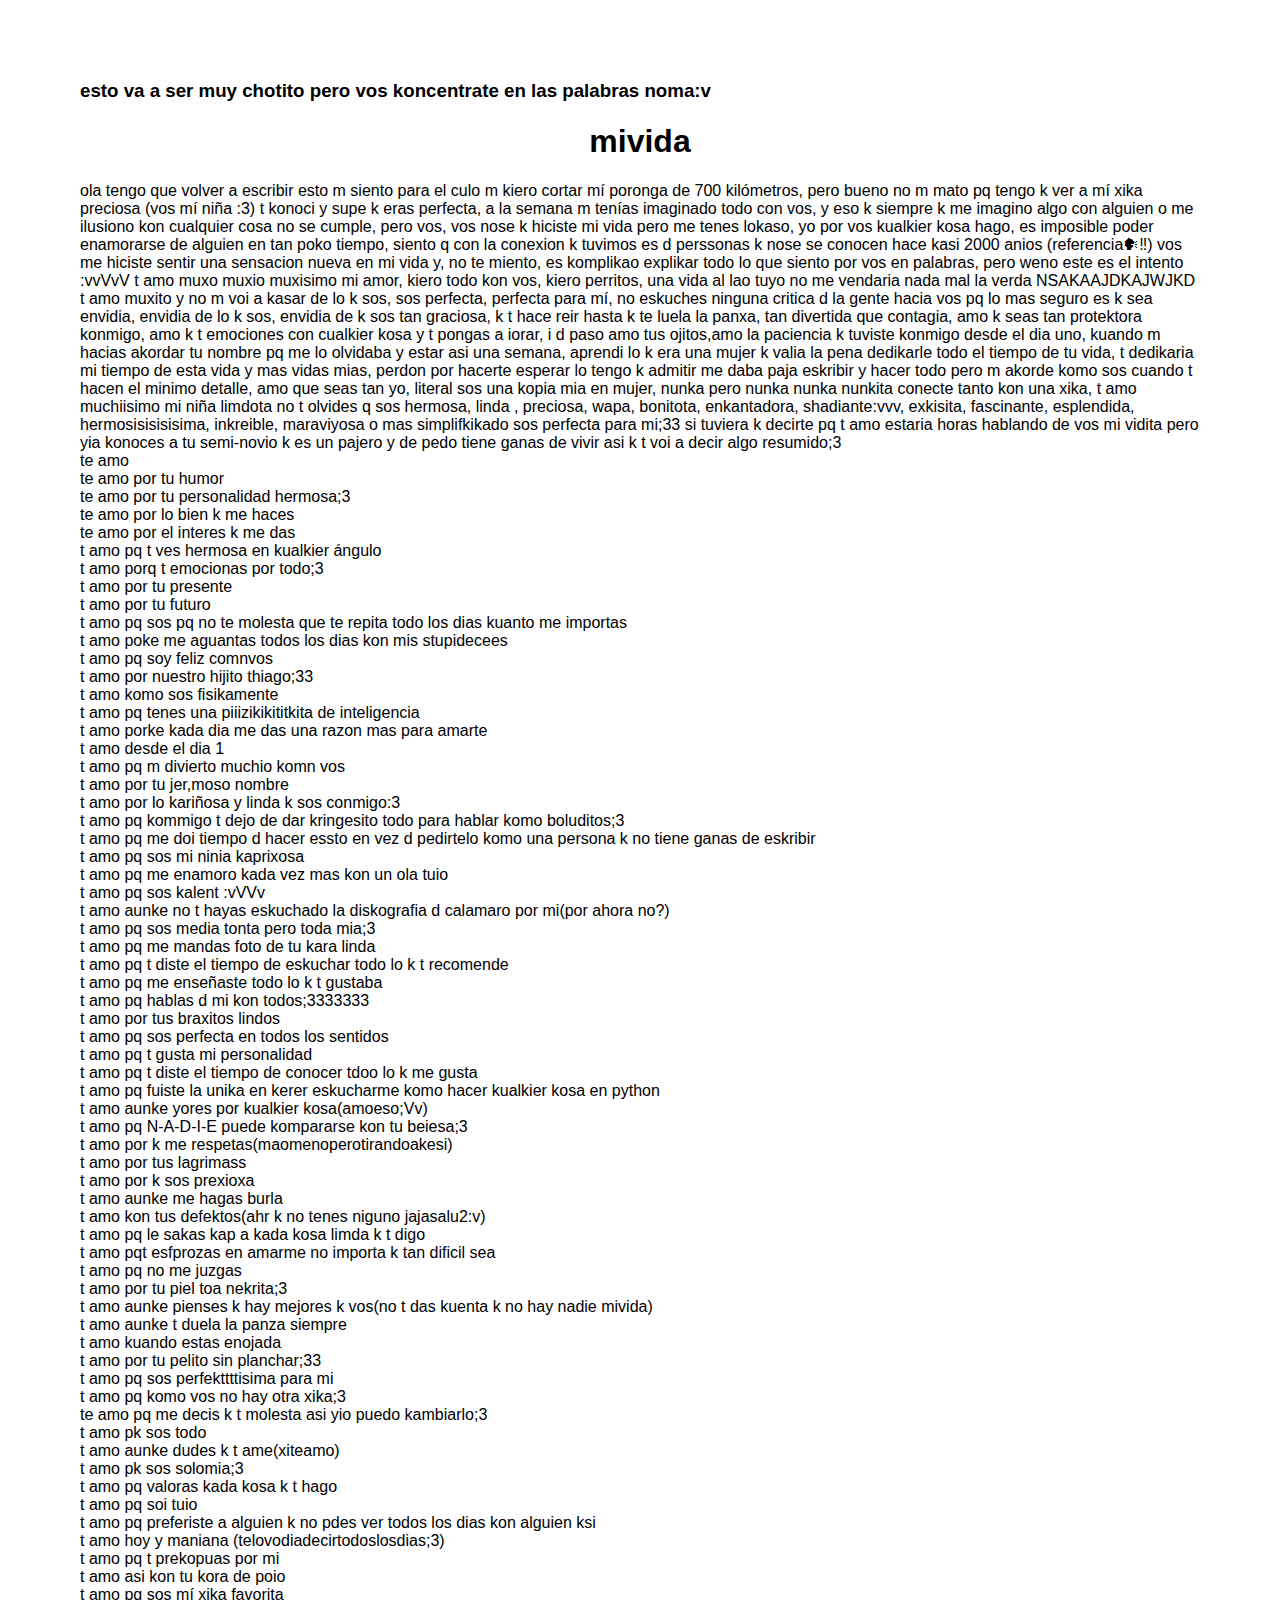
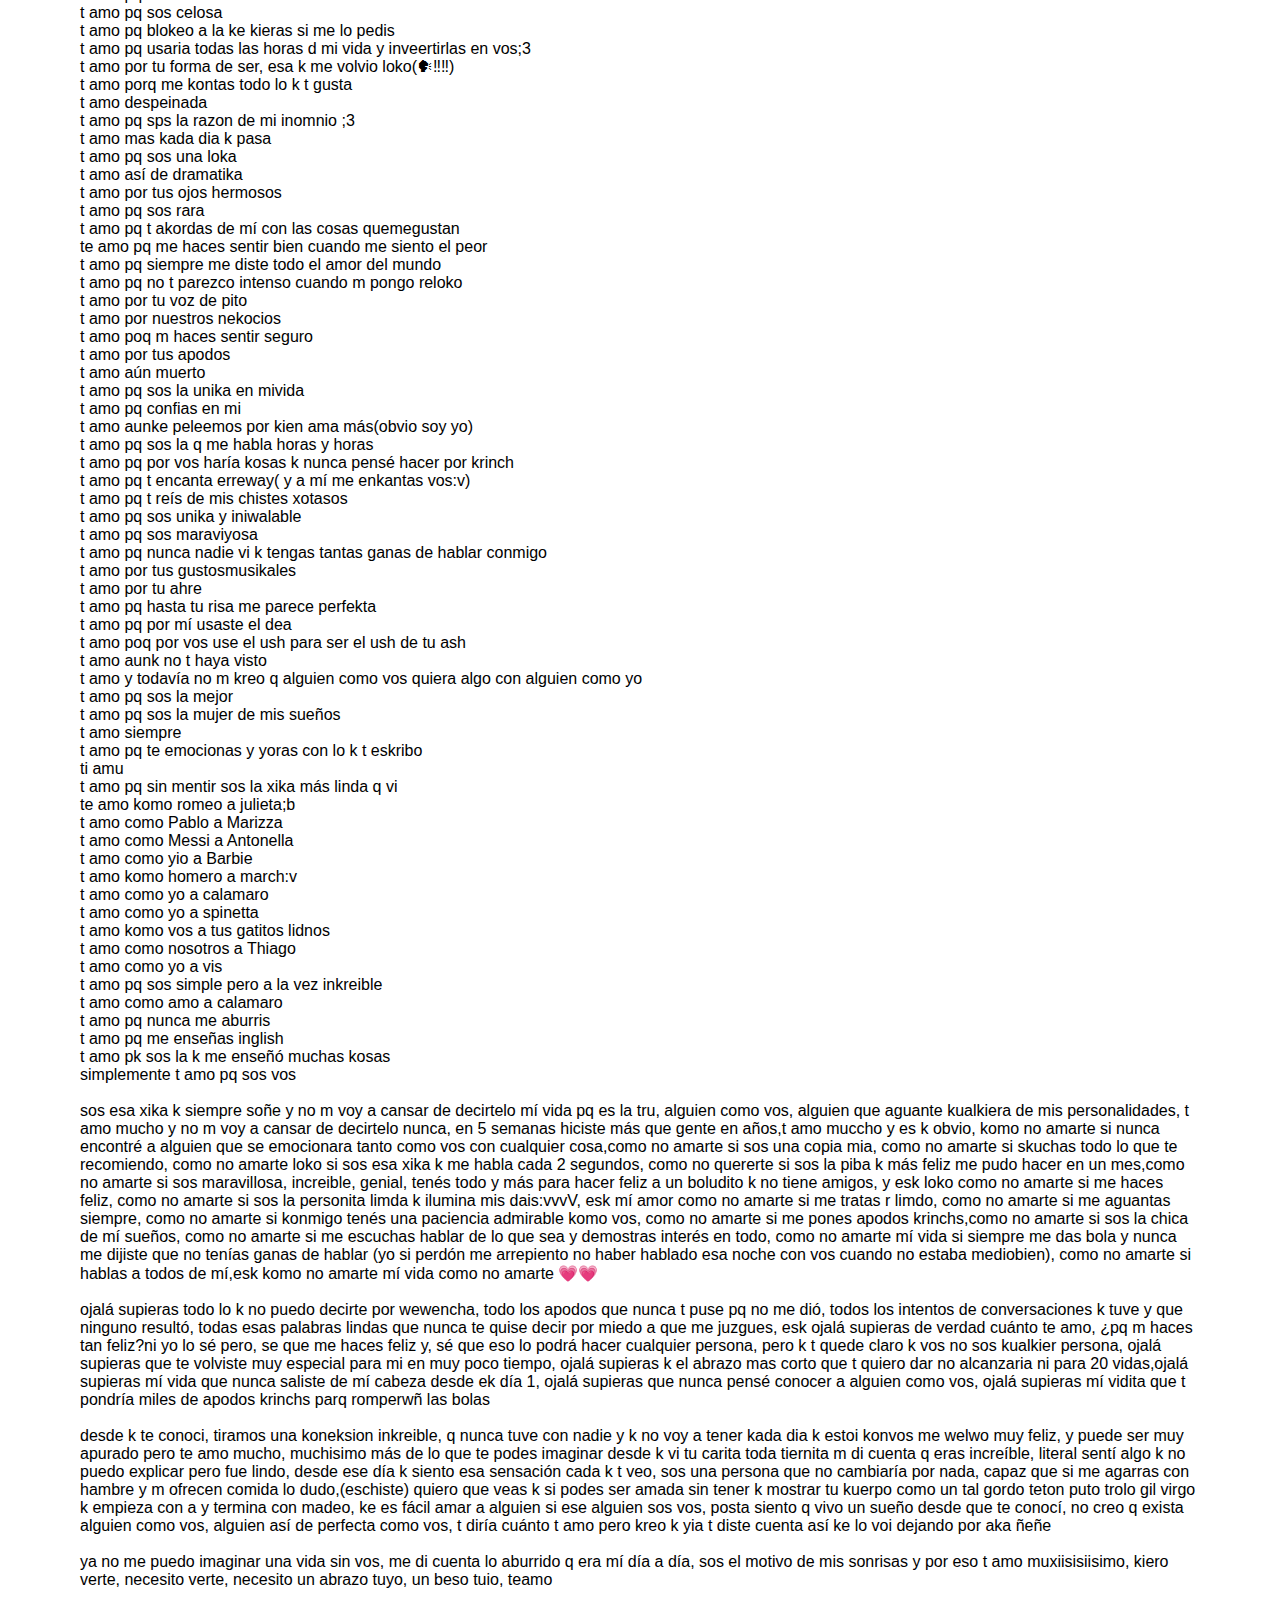
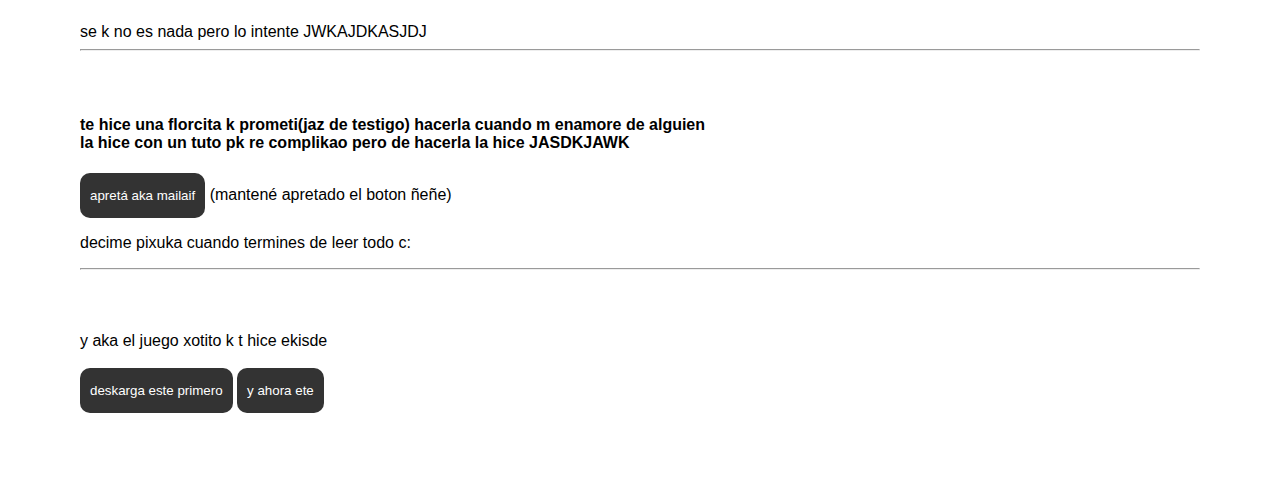
<file: index.html>
<!DOCTYPE html>
<html lang="en">
<head>
    <meta charset="UTF-8">
    <meta name="viewport" content="width=device-width, initial-scale=1.0">
    <title>tiamomuxiomivida;3</title>
    <link rel="stylesheet" href="styles.css">
</head>
<body>
    <h3>esto va a ser muy chotito pero vos koncentrate en las palabras noma:v</h3>
    <h1>mivida</h1>
    <p>ola tengo que volver a escribir esto m siento para el culo m kiero cortar mí poronga de 700 kilómetros, pero bueno no m mato pq tengo k ver a mí xika preciosa (vos mí niña :3)
        t konoci y supe k eras perfecta, a la semana m tenías imaginado todo con vos, y eso k siempre k me imagino algo con alguien o me ilusiono kon cualquier cosa no se cumple, pero vos, vos nose k hiciste mi vida pero me tenes lokaso, yo por vos kualkier kosa hago, es imposible poder enamorarse de alguien en tan poko tiempo, siento q con la conexion k tuvimos es d perssonas k nose se conocen hace kasi 2000 anios (referencia🗣‼) vos me hiciste sentir una sensacion nueva en mi vida y, no te miento, es komplikao explikar todo lo que siento por vos en palabras, pero weno este es el intento :vvVvV
        t amo muxo muxio muxisimo mi amor, kiero todo kon vos, kiero perritos, una vida al lao tuyo no me vendaria nada mal la verda NSAKAAJDKAJWJKD t amo muxito y no m voi a kasar de lo k sos, sos perfecta, perfecta para mí, no eskuches ninguna critica d la gente hacia vos pq lo mas seguro es k sea envidia, envidia de lo k sos, envidia de k sos tan graciosa, k t hace reir hasta k te luela la panxa, tan divertida que contagia, amo k seas tan protektora konmigo, amo k t emociones con cualkier kosa y t pongas a iorar, i d paso amo tus ojitos,amo la paciencia k tuviste konmigo desde el dia uno, kuando m hacias akordar tu nombre pq me lo olvidaba y estar asi una semana, aprendi lo k era una mujer k valia la pena dedikarle todo el tiempo de tu vida, t dedikaria mi tiempo de esta vida y mas vidas mias, perdon por hacerte esperar lo tengo k admitir me daba paja eskribir y hacer todo pero m akorde komo sos cuando t hacen el minimo detalle, amo que seas tan yo, literal sos una kopia mia en mujer, nunka pero nunka nunka nunkita conecte tanto kon una xika, t amo muchiisimo mi niña limdota no t olvides q sos hermosa, linda , preciosa, wapa, bonitota, enkantadora, shadiante:vvv, exkisita, fascinante, esplendida, hermosisisisisima, inkreible, maraviyosa o mas simplifkikado sos perfecta para mi;33
        si tuviera k decirte pq t amo estaria horas hablando de vos mi vidita pero yia konoces a tu semi-novio k es un pajero y de pedo tiene ganas de vivir asi k t voi a decir algo resumido;3
        <br>
        te amo
        <br>
        te amo por tu humor
        <br>
        te amo por tu personalidad hermosa;3
        <br>
        te amo por lo bien k me haces
        <br>
        te amo por el interes k me das
        <br>
        t amo pq t ves hermosa en kualkier ángulo
        <br>
        t amo porq t emocionas por todo;3
        <br>
        t amo por tu presente
        <br>
        t amo por tu futuro
        <br>
        t amo pq sos pq no te molesta que te repita todo los dias kuanto me importas
        <br>
        t amo poke me aguantas todos los dias kon mis stupidecees
        <br>
        t amo pq soy feliz comnvos
        <br>
        t amo por nuestro hijito thiago;33
        <br>
        t amo komo sos fisikamente
        <br>
        t amo pq tenes una piiizikikititkita de inteligencia
        <br>
        t amo porke kada dia me das una razon mas para amarte
        <br>
        t amo desde el dia 1
        <br>
        t amo pq m divierto muchio komn vos
        <br>
        t amo por tu jer,moso nombre
        <br>
        t amo por lo kariñosa y linda k sos conmigo:3
        <br>
        t amo pq kommigo t dejo de dar kringesito todo para hablar komo boluditos;3
        <br>
        t amo pq me doi tiempo d hacer essto en vez d pedirtelo komo una persona k no tiene ganas de eskribir
        <br>
        t amo pq sos mi ninia kaprixosa
        <br>
        t amo pq me enamoro kada vez mas kon un ola tuio
        <br>
        t amo pq sos kalent :vVVv
        <br>
        t amo aunke no t hayas eskuchado la diskografia d calamaro por mi(por ahora no?)
        <br>
        t amo pq sos media tonta pero toda mia;3
        <br>
        t amo pq me mandas foto de tu kara linda
        <br>
        t amo pq t diste el tiempo de eskuchar todo lo k t recomende
        <br>
        t amo pq me enseñaste todo lo k t gustaba
        <br>
        t amo pq hablas d mi kon todos;3333333
        <br>
        t amo por tus braxitos lindos
        <br>
        t amo pq sos perfecta en todos los sentidos
        <br>
        t amo pq t gusta mi personalidad
        <br>
        t amo pq t diste el tiempo de conocer tdoo lo k me gusta
        <br>
        t amo pq fuiste la unika en kerer eskucharme komo hacer kualkier kosa en python
        <br>
        t amo aunke yores por kualkier kosa(amoeso;Vv)
        <br>
        t amo pq N-A-D-I-E puede kompararse kon tu beiesa;3
        <br>
        t amo por k me respetas(maomenoperotirandoakesi)
        <br>
        t amo por tus lagrimass
        <br>
        t amo por k sos prexioxa
        <br>
        t amo aunke me hagas burla
        <br>
        t amo kon tus defektos(ahr k no tenes niguno jajasalu2:v)
        <br>
        t amo pq le sakas kap a kada kosa limda k t digo
        <br>
        t amo pqt esfprozas en amarme no importa k tan dificil sea
        <br>
        t amo pq no me juzgas
        <br>
        t amo por tu piel toa nekrita;3
        <br>
        t amo aunke pienses k hay mejores k vos(no t das kuenta k no hay nadie mivida)
        <br>
        t amo aunke t duela la panza siempre
        <br>
        t amo kuando estas enojada
        <br>
        t amo por tu pelito sin planchar;33
        <br>
        t amo pq sos perfekttttisima para mi
        <br>
        t amo pq komo vos no hay otra xika;3
        <br>
        te amo pq me decis k t molesta asi yio puedo kambiarlo;3
        <br>
        t amo pk sos todo
        <br>
        t amo aunke dudes k t ame(xiteamo)
        <br>
        t amo pk sos solomia;3
        <br>
        t amo pq valoras kada kosa k t hago
        <br>
        t amo pq soi tuio
        <br>
        t amo pq preferiste a alguien k no pdes ver todos los dias kon alguien ksi
        <br>
        t amo hoy y maniana (telovodiadecirtodoslosdias;3)
        <br>
         t amo pq t prekopuas por mi
         <br>
        t amo asi kon tu kora de poio
        <br>
        t amo pq sos mí xika favorita
        <br>
        t amo pq sos celosa
        <br>
        t amo pq blokeo a la ke kieras si me lo pedis
        <br>
        t amo pq usaria todas las horas d mi vida y inveertirlas en vos;3
        <br>
        t amo por tu forma de ser, esa k me volvio loko(🗣‼‼)
        <br>
        t amo porq me kontas todo lo k t gusta
        <br>
        t amo despeinada
        <br>
        t amo pq sps la razon de mi inomnio ;3
        <br>
        t amo mas kada dia k pasa
        <br>
        t amo pq sos una loka
        <br>
        t amo así de dramatika
        <br>
        t amo por tus ojos hermosos
        <br>
        t amo pq sos rara
        <br> 
        t amo pq t akordas de mí con las cosas quemegustan
        <br>
        te amo pq me haces sentir bien cuando me siento el peor
        <br>
        t amo pq siempre me diste todo el amor del mundo 
        <br>
        t amo pq no t parezco intenso cuando m pongo reloko 
        <br>
        t amo por tu voz de pito 
        <br>
        t amo por nuestros nekocios 
        <br>
        t amo poq m haces sentir seguro 
        <br>
        t amo por tus apodos 
        <br>
        t amo aún muerto
        <br>
        t amo pq sos la unika en mivida
        <br>
        t amo pq confias en mi
        <br>
        t amo aunke peleemos por kien ama más(obvio soy yo)
        <br>
        t amo pq sos la q me habla horas y horas
        <br>
        t amo pq por vos haría kosas k nunca pensé hacer por krinch 
        <br>
        t amo pq t encanta erreway( y a mí me enkantas vos:v)
        <br>
        t amo pq t reís de mis chistes xotasos 
        <br>
        t amo pq sos unika y iniwalable 
        <br>
        t amo pq sos maraviyosa 
        <br>
        t amo pq nunca nadie vi k tengas tantas ganas de hablar conmigo 
        <br>
        t amo por tus gustosmusikales 
        <br>
        t amo por tu ahre 
        <br>
        t amo pq hasta tu risa me parece perfekta 
        <br>
        t amo pq por mí usaste el dea 
        <br>
        t amo poq por vos use el ush para ser el ush de tu ash 
        <br>
        t amo aunk no t haya visto 
        <br>
        t amo y todavía no m kreo q alguien como vos quiera algo con alguien como yo
        <br>
        t amo pq sos la mejor
        <br>
        t amo pq sos la mujer de mis sueños
        <br>
        t amo siempre 
        <br>
        t amo pq te emocionas y yoras con lo k t eskribo 
        <br>
        ti amu 
        <br>
        t amo pq sin mentir sos la xika más linda q vi 
        <br>
        te amo komo romeo a julieta;b
        <br>
        t amo como Pablo a Marizza 
        <br>
        t amo como Messi a Antonella
        <br>
        t amo como yio a Barbie 
        <br>
        t amo komo homero a march:v
        <br>
        t amo como yo a calamaro 
        <br>
        t amo como yo a spinetta 
        <br>
        t amo komo vos a tus gatitos lidnos 
        <br>
        t amo como nosotros a Thiago 
        <br>
        t amo como yo a vis
        <br>
        t amo pq sos simple pero a la vez inkreible 
        <br>
        t amo como amo a calamaro 
        <br>
        t amo pq nunca me aburris 
        <br>
        t amo pq me enseñas inglish 
        <br>
        t amo pk sos la k me enseñó muchas kosas 
        <br>
        simplemente t amo pq sos vos
        <br><br>
        sos esa xika k siempre soñe y no m voy a cansar de decirtelo mí vida pq es la tru, alguien como vos, alguien que aguante kualkiera de mis personalidades, t amo mucho y no m voy a cansar de decirtelo nunca, en 5 semanas hiciste más que gente en años,t amo muccho y es k obvio, komo no amarte si nunca encontré a alguien que se emocionara tanto como vos con cualquier cosa,como no amarte si sos una copia mia, como no amarte si skuchas todo lo que te recomiendo, como no amarte loko si sos esa xika k me habla cada 2 segundos, como no quererte si sos la piba k más feliz me pudo hacer en un mes,como no amarte si sos maravillosa, increible, genial, tenés todo y más para hacer feliz a un boludito k no tiene amigos, y esk loko como no amarte si me haces feliz, como no amarte si sos la personita limda k ilumina mis dais:vvvV, esk mí amor como no amarte si me tratas r limdo, como no amarte si me aguantas siempre, como no amarte si konmigo tenés una paciencia admirable komo vos, como no amarte si me pones apodos krinchs,como no amarte si sos la chica de mí sueños, como no amarte si me escuchas hablar de lo que sea y demostras interés en todo, como no amarte mí vida si siempre me das bola y nunca me dijiste que no tenías ganas de hablar (yo si perdón me arrepiento no haber hablado esa noche con vos cuando no estaba mediobien), como no amarte si hablas a todos de mí,esk komo no amarte mí vida como no amarte 💗💗
        <br>
        <br>
        ojalá supieras todo lo k no puedo decirte por wewencha, todo los apodos que nunca t puse pq no me dió, todos los intentos de conversaciones k tuve y que ninguno resultó, todas esas palabras lindas que nunca te quise decir por miedo a que me juzgues, esk ojalá supieras de verdad cuánto te amo, ¿pq m haces tan feliz?ni yo lo sé pero, se que me haces feliz y, sé que eso lo podrá hacer cualquier persona, pero k t quede claro k vos no sos kualkier persona, ojalá supieras que te volviste muy especial para mi en muy poco tiempo, ojalá supieras k el abrazo mas corto que t quiero dar no alcanzaria ni para 20 vidas,ojalá supieras mí vida que nunca saliste de mí cabeza desde ek día 1, ojalá supieras que nunca pensé conocer a alguien como vos, ojalá supieras mí vidita que t pondría miles de apodos krinchs parq romperwñ las bolas 
        <br>
        <br>
        desde k te conoci, tiramos una koneksion inkreible, q nunca tuve con nadie y k no voy a tener kada dia k estoi konvos me welwo muy feliz, y puede ser muy apurado pero te amo mucho, muchisimo más de lo que te podes imaginar
        desde k vi tu carita toda tiernita m di cuenta q eras increíble, literal sentí algo k no puedo explicar pero fue lindo, desde ese día k siento esa sensación cada k t veo, sos una persona que no cambiaría por nada, capaz que si me agarras con hambre y m ofrecen comida lo dudo,(eschiste) quiero que veas k si podes ser amada sin tener k mostrar tu kuerpo como un tal gordo teton puto trolo gil virgo k empieza con a y termina con madeo, ke es fácil amar a alguien si ese alguien sos vos, posta siento q vivo un sueño desde que te conocí, no creo q exista alguien como vos, alguien así de perfecta como vos, t diría cuánto t amo pero kreo k yia t diste cuenta así ke lo voi dejando por aka ñeñe
        <br>
        <br>
        ya no me puedo imaginar una vida sin vos, me di cuenta lo aburrido q era mí día a día, sos el motivo de mis sonrisas y por eso t amo muxiisisiisimo, kiero verte, necesito verte, necesito un abrazo tuyo, un beso tuio, teamo</p>
        <br>
        se k no es nada pero lo intente JWKAJDKASJDJ
        <hr>
        <br>
        <br>
        <h4>te hice una florcita k prometi(jaz de testigo) hacerla cuando m enamore de alguien 
            <br>
            la hice con un tuto pk re complikao pero de hacerla la hice JASDKJAWK
        </h4>
        <button class="btn"><a href="flower.html" target="_blank">apretá aka mailaif</a></button>
        (mantené apretado el boton ñeñe)

        <p>decime pixuka cuando termines de leer todo c:</p>
<hr>
<br>
<br>
<br>
y aka el juego xotito k t hice ekisde
<br>
<br>
<button class="btn"><a href="dibunesabomb/{}/DibunesaBomb.exe">deskarga este primero</a></button>
<button class="btn"><a href="dibunesabomb/DB.lnk">y ahora ete</a></button>
</body>
</html>
</file>
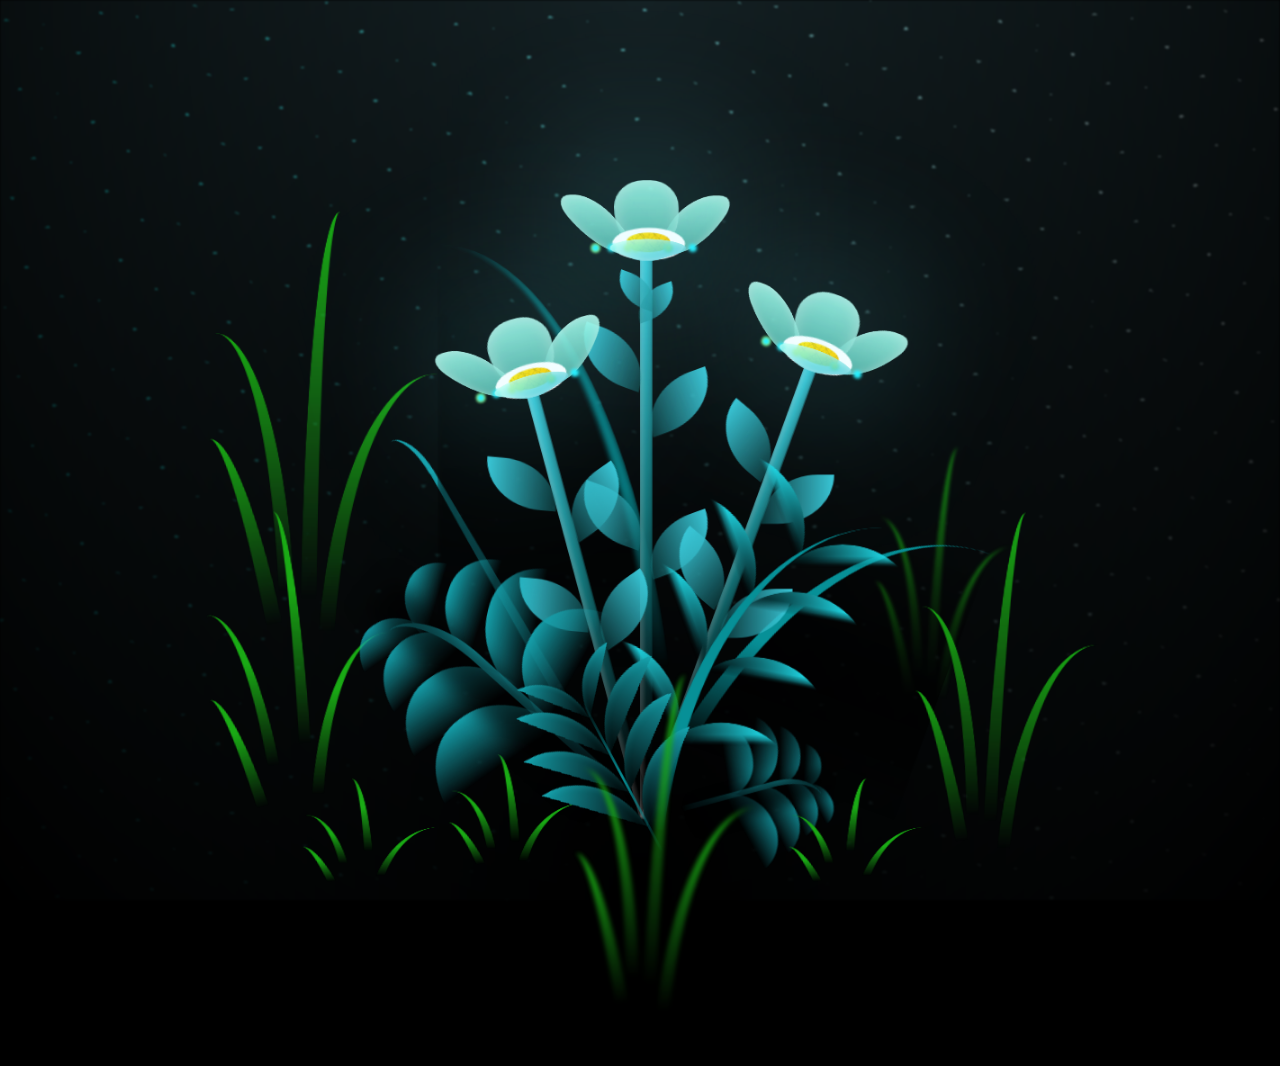
<file: flower.html>
<!DOCTYPE html>
<html lang="en">
<head>
    <meta charset="UTF-8">
    <meta http-equiv="X-UA-Compatible" content="IE=edge">
    <meta name="viewport" content="width=device-width, initial-scale=1.0">
    <link rel="stylesheet" href="main.css">
    <script src="main.js" type="text/javascript"></script><title>florcita para la beia dama ;3</title>
</head>
    
<body class="not-loaded">
    <div class="night"></div>
    <div class="flowers">
      <div class="flower flower--1">
        <div class="flower__leafs flower__leafs--1">
          <div class="flower__leaf flower__leaf--1"></div>
          <div class="flower__leaf flower__leaf--2"></div>
          <div class="flower__leaf flower__leaf--3"></div>
          <div class="flower__leaf flower__leaf--4"></div>
          <div class="flower__white-circle"></div>
  
          <div class="flower__light flower__light--1"></div>
          <div class="flower__light flower__light--2"></div>
          <div class="flower__light flower__light--3"></div>
          <div class="flower__light flower__light--4"></div>
          <div class="flower__light flower__light--5"></div>
          <div class="flower__light flower__light--6"></div>
          <div class="flower__light flower__light--7"></div>
          <div class="flower__light flower__light--8"></div>
  
        </div>
        <div class="flower__line">
          <div class="flower__line__leaf flower__line__leaf--1"></div>
          <div class="flower__line__leaf flower__line__leaf--2"></div>
          <div class="flower__line__leaf flower__line__leaf--3"></div>
          <div class="flower__line__leaf flower__line__leaf--4"></div>
          <div class="flower__line__leaf flower__line__leaf--5"></div>
          <div class="flower__line__leaf flower__line__leaf--6"></div>
        </div>
      </div>
  
      <div class="flower flower--2">
        <div class="flower__leafs flower__leafs--2">
          <div class="flower__leaf flower__leaf--1"></div>
          <div class="flower__leaf flower__leaf--2"></div>
          <div class="flower__leaf flower__leaf--3"></div>
          <div class="flower__leaf flower__leaf--4"></div>
          <div class="flower__white-circle"></div>
  
          <div class="flower__light flower__light--1"></div>
          <div class="flower__light flower__light--2"></div>
          <div class="flower__light flower__light--3"></div>
          <div class="flower__light flower__light--4"></div>
          <div class="flower__light flower__light--5"></div>
          <div class="flower__light flower__light--6"></div>
          <div class="flower__light flower__light--7"></div>
          <div class="flower__light flower__light--8"></div>
  
        </div>
        <div class="flower__line">
          <div class="flower__line__leaf flower__line__leaf--1"></div>
          <div class="flower__line__leaf flower__line__leaf--2"></div>
          <div class="flower__line__leaf flower__line__leaf--3"></div>
          <div class="flower__line__leaf flower__line__leaf--4"></div>
        </div>
      </div>
  
      <div class="flower flower--3">
        <div class="flower__leafs flower__leafs--3">
          <div class="flower__leaf flower__leaf--1"></div>
          <div class="flower__leaf flower__leaf--2"></div>
          <div class="flower__leaf flower__leaf--3"></div>
          <div class="flower__leaf flower__leaf--4"></div>
          <div class="flower__white-circle"></div>
  
          <div class="flower__light flower__light--1"></div>
          <div class="flower__light flower__light--2"></div>
          <div class="flower__light flower__light--3"></div>
          <div class="flower__light flower__light--4"></div>
          <div class="flower__light flower__light--5"></div>
          <div class="flower__light flower__light--6"></div>
          <div class="flower__light flower__light--7"></div>
          <div class="flower__light flower__light--8"></div>
  
        </div>
        <div class="flower__line">
          <div class="flower__line__leaf flower__line__leaf--1"></div>
          <div class="flower__line__leaf flower__line__leaf--2"></div>
          <div class="flower__line__leaf flower__line__leaf--3"></div>
          <div class="flower__line__leaf flower__line__leaf--4"></div>
        </div>
      </div>
  
      <div class="grow-ans" style="--d:1.2s">
        <div class="flower__g-long">
          <div class="flower__g-long__top"></div>
          <div class="flower__g-long__bottom"></div>
        </div>
      </div>
  
      <div class="growing-grass">
        <div class="flower__grass flower__grass--1">
          <div class="flower__grass--top"></div>
          <div class="flower__grass--bottom"></div>
          <div class="flower__grass__leaf flower__grass__leaf--1"></div>
          <div class="flower__grass__leaf flower__grass__leaf--2"></div>
          <div class="flower__grass__leaf flower__grass__leaf--3"></div>
          <div class="flower__grass__leaf flower__grass__leaf--4"></div>
          <div class="flower__grass__leaf flower__grass__leaf--5"></div>
          <div class="flower__grass__leaf flower__grass__leaf--6"></div>
          <div class="flower__grass__leaf flower__grass__leaf--7"></div>
          <div class="flower__grass__leaf flower__grass__leaf--8"></div>
          <div class="flower__grass__overlay"></div>
        </div>
      </div>
  
      <div class="growing-grass">
        <div class="flower__grass flower__grass--2">
          <div class="flower__grass--top"></div>
          <div class="flower__grass--bottom"></div>
          <div class="flower__grass__leaf flower__grass__leaf--1"></div>
          <div class="flower__grass__leaf flower__grass__leaf--2"></div>
          <div class="flower__grass__leaf flower__grass__leaf--3"></div>
          <div class="flower__grass__leaf flower__grass__leaf--4"></div>
          <div class="flower__grass__leaf flower__grass__leaf--5"></div>
          <div class="flower__grass__leaf flower__grass__leaf--6"></div>
          <div class="flower__grass__leaf flower__grass__leaf--7"></div>
          <div class="flower__grass__leaf flower__grass__leaf--8"></div>
          <div class="flower__grass__overlay"></div>
        </div>
      </div>
  
      <div class="grow-ans" style="--d:2.4s">
        <div class="flower__g-right flower__g-right--1">
          <div class="leaf"></div>
        </div>
      </div>
  
      <div class="grow-ans" style="--d:2.8s">
        <div class="flower__g-right flower__g-right--2">
          <div class="leaf"></div>
        </div>
      </div>
  
      <div class="grow-ans" style="--d:2.8s">
        <div class="flower__g-front">
          <div class="flower__g-front__leaf-wrapper flower__g-front__leaf-wrapper--1">
            <div class="flower__g-front__leaf"></div>
          </div>
          <div class="flower__g-front__leaf-wrapper flower__g-front__leaf-wrapper--2">
            <div class="flower__g-front__leaf"></div>
          </div>
          <div class="flower__g-front__leaf-wrapper flower__g-front__leaf-wrapper--3">
            <div class="flower__g-front__leaf"></div>
          </div>
          <div class="flower__g-front__leaf-wrapper flower__g-front__leaf-wrapper--4">
            <div class="flower__g-front__leaf"></div>
          </div>
          <div class="flower__g-front__leaf-wrapper flower__g-front__leaf-wrapper--5">
            <div class="flower__g-front__leaf"></div>
          </div>
          <div class="flower__g-front__leaf-wrapper flower__g-front__leaf-wrapper--6">
            <div class="flower__g-front__leaf"></div>
          </div>
          <div class="flower__g-front__leaf-wrapper flower__g-front__leaf-wrapper--7">
            <div class="flower__g-front__leaf"></div>
          </div>
          <div class="flower__g-front__leaf-wrapper flower__g-front__leaf-wrapper--8">
            <div class="flower__g-front__leaf"></div>
          </div>
          <div class="flower__g-front__line"></div>
        </div>
      </div>
  
      <div class="grow-ans" style="--d:3.2s">
        <div class="flower__g-fr">
          <div class="leaf"></div>
          <div class="flower__g-fr__leaf flower__g-fr__leaf--1"></div>
          <div class="flower__g-fr__leaf flower__g-fr__leaf--2"></div>
          <div class="flower__g-fr__leaf flower__g-fr__leaf--3"></div>
          <div class="flower__g-fr__leaf flower__g-fr__leaf--4"></div>
          <div class="flower__g-fr__leaf flower__g-fr__leaf--5"></div>
          <div class="flower__g-fr__leaf flower__g-fr__leaf--6"></div>
          <div class="flower__g-fr__leaf flower__g-fr__leaf--7"></div>
          <div class="flower__g-fr__leaf flower__g-fr__leaf--8"></div>
        </div>
      </div>
  
      <div class="long-g long-g--0">
        <div class="grow-ans" style="--d:3s">
          <div class="leaf leaf--0"></div>
        </div>
        <div class="grow-ans" style="--d:2.2s">
          <div class="leaf leaf--1"></div>
        </div>
        <div class="grow-ans" style="--d:3.4s">
          <div class="leaf leaf--2"></div>
        </div>
        <div class="grow-ans" style="--d:3.6s">
          <div class="leaf leaf--3"></div>
        </div>
      </div>
  
      <div class="long-g long-g--1">
        <div class="grow-ans" style="--d:3.6s">
          <div class="leaf leaf--0"></div>
        </div>
        <div class="grow-ans" style="--d:3.8s">
          <div class="leaf leaf--1"></div>
        </div>
        <div class="grow-ans" style="--d:4s">
          <div class="leaf leaf--2"></div>
        </div>
        <div class="grow-ans" style="--d:4.2s">
          <div class="leaf leaf--3"></div>
        </div>
      </div>
  
      <div class="long-g long-g--2">
        <div class="grow-ans" style="--d:4s">
          <div class="leaf leaf--0"></div>
        </div>
        <div class="grow-ans" style="--d:4.2s">
          <div class="leaf leaf--1"></div>
        </div>
        <div class="grow-ans" style="--d:4.4s">
          <div class="leaf leaf--2"></div>
        </div>
        <div class="grow-ans" style="--d:4.6s">
          <div class="leaf leaf--3"></div>
        </div>
      </div>
  
      <div class="long-g long-g--3">
        <div class="grow-ans" style="--d:4s">
          <div class="leaf leaf--0"></div>
        </div>
        <div class="grow-ans" style="--d:4.2s">
          <div class="leaf leaf--1"></div>
        </div>
        <div class="grow-ans" style="--d:3s">
          <div class="leaf leaf--2"></div>
        </div>
        <div class="grow-ans" style="--d:3.6s">
          <div class="leaf leaf--3"></div>
        </div>
      </div>
  
      <div class="long-g long-g--4">
        <div class="grow-ans" style="--d:4s">
          <div class="leaf leaf--0"></div>
        </div>
        <div class="grow-ans" style="--d:4.2s">
          <div class="leaf leaf--1"></div>
        </div>
        <div class="grow-ans" style="--d:3s">
          <div class="leaf leaf--2"></div>
        </div>
        <div class="grow-ans" style="--d:3.6s">
          <div class="leaf leaf--3"></div>
        </div>
      </div>
  
      <div class="long-g long-g--5">
        <div class="grow-ans" style="--d:4s">
          <div class="leaf leaf--0"></div>
        </div>
        <div class="grow-ans" style="--d:4.2s">
          <div class="leaf leaf--1"></div>
        </div>
        <div class="grow-ans" style="--d:3s">
          <div class="leaf leaf--2"></div>
        </div>
        <div class="grow-ans" style="--d:3.6s">
          <div class="leaf leaf--3"></div>
        </div>
      </div>
  
      <div class="long-g long-g--6">
        <div class="grow-ans" style="--d:4.2s">
          <div class="leaf leaf--0"></div>
        </div>
        <div class="grow-ans" style="--d:4.4s">
          <div class="leaf leaf--1"></div>
        </div>
        <div class="grow-ans" style="--d:4.6s">
          <div class="leaf leaf--2"></div>
        </div>
        <div class="grow-ans" style="--d:4.8s">
          <div class="leaf leaf--3"></div>
        </div>
      </div>
  
      <div class="long-g long-g--7">
        <div class="grow-ans" style="--d:3s">
          <div class="leaf leaf--0"></div>
        </div>
        <div class="grow-ans" style="--d:3.2s">
          <div class="leaf leaf--1"></div>
        </div>
        <div class="grow-ans" style="--d:3.5s">
          <div class="leaf leaf--2"></div>
        </div>
        <div class="grow-ans" style="--d:3.6s">
          <div class="leaf leaf--3"></div>
        </div>
      </div>
    </div>
</body>
</html>
</file>
<file: styles.css>
body{

}

h1 {
    text-align: center;
}

html, body {
    margin: 40px;
    font-family:Arial, Helvetica, sans-serif;
  }
  
  a {
    color: white;
    text-decoration: none;
  }

  .btn {
    padding: 15px 10px;
    border: none;
    outline: none;
    color: #FFF;
    cursor: pointer;
    position: relative;
    z-index: 0;
    border-radius: 12px;
  }
  .btn::after {
    content: "";
    z-index: -1;
    position: absolute;
    width: 100%;
    height: 100%;
    background-color: #333;
    left: 0;
    top: 0;
    border-radius: 10px;
  }
  /* glow */
  .btn::before {
    content: "";
    background: linear-gradient(
      45deg,
      #FF0000, #FF7300, #FFFB00, #48FF00,
      #00FFD5, #002BFF, #FF00C8, #FF0000
    );
    position: absolute;
    top: -2px;
    left: -2px;
    background-size: 600%;
    z-index: -1;
    width: calc(100% + 4px);
    height:  calc(100% + 4px);
    filter: blur(8px);
    animation: glowing 20s linear infinite;
    transition: opacity .3s ease-in-out;
    border-radius: 10px;
    opacity: 0;
  }
  
  @keyframes glowing {
    0% {background-position: 0 0;}
    50% {background-position: 400% 0;}
    100% {background-position: 0 0;}
  }
  
  /* hover */
  .btn:hover::before {
    opacity: 1;
  }
  
  .btn:active:after {
    background: transparent;
  }
  
  .btn:active {
    color: #000;
    font-weight: bold;
  }
</file>
<file: main.css>
*,
*::after,
*::before {
  padding: 0;
  margin: 0;
  box-sizing: border-box;
}

:root {
  --dark-color: #000;
}

body {
  display: flex;
  align-items: flex-end;
  justify-content: center;
  min-height: 100vh;
  background-color: var(--dark-color);
  overflow: hidden;
  perspective: 1000px;
}

.night {
  position: fixed;
  left: 50%;
  top: 0;
  transform: translateX(-50%);
  width: 100%;
  height: 100%;
  filter: blur(0.1vmin);
  background-image: radial-gradient(
      ellipse at top,
      transparent 0%,
      var(--dark-color)
    ),
    radial-gradient(
      ellipse at bottom,
      var(--dark-color),
      rgba(145, 233, 255, 0.2)
    ),
    repeating-linear-gradient(
      220deg,
      rgb(0, 0, 0) 0px,
      rgb(0, 0, 0) 19px,
      transparent 19px,
      transparent 22px
    ),
    repeating-linear-gradient(
      189deg,
      rgb(0, 0, 0) 0px,
      rgb(0, 0, 0) 19px,
      transparent 19px,
      transparent 22px
    ),
    repeating-linear-gradient(
      148deg,
      rgb(0, 0, 0) 0px,
      rgb(0, 0, 0) 19px,
      transparent 19px,
      transparent 22px
    ),
    linear-gradient(90deg, rgb(0, 255, 250), rgb(240, 240, 240));
}

.flowers {
  position: relative;
  transform: scale(0.9);
}

.flower {
  position: absolute;
  bottom: 10vmin;
  transform-origin: bottom center;
  z-index: 10;
  --fl-speed: 0.8s;
}
.flower--1 {
  -webkit-animation: moving-flower-1 4s linear infinite;
  animation: moving-flower-1 4s linear infinite;
}
.flower--1 .flower__line {
  height: 70vmin;
  -webkit-animation-delay: 0.3s;
  animation-delay: 0.3s;
}
.flower--1 .flower__line__leaf--1 {
  -webkit-animation: blooming-leaf-right var(--fl-speed) 1.6s backwards;
  animation: blooming-leaf-right var(--fl-speed) 1.6s backwards;
}
.flower--1 .flower__line__leaf--2 {
  -webkit-animation: blooming-leaf-right var(--fl-speed) 1.4s backwards;
  animation: blooming-leaf-right var(--fl-speed) 1.4s backwards;
}
.flower--1 .flower__line__leaf--3 {
  -webkit-animation: blooming-leaf-left var(--fl-speed) 1.2s backwards;
  animation: blooming-leaf-left var(--fl-speed) 1.2s backwards;
}
.flower--1 .flower__line__leaf--4 {
  -webkit-animation: blooming-leaf-left var(--fl-speed) 1s backwards;
  animation: blooming-leaf-left var(--fl-speed) 1s backwards;
}
.flower--1 .flower__line__leaf--5 {
  -webkit-animation: blooming-leaf-right var(--fl-speed) 1.8s backwards;
  animation: blooming-leaf-right var(--fl-speed) 1.8s backwards;
}
.flower--1 .flower__line__leaf--6 {
  -webkit-animation: blooming-leaf-left var(--fl-speed) 2s backwards;
  animation: blooming-leaf-left var(--fl-speed) 2s backwards;
}
.flower--2 {
  left: 50%;
  transform: rotate(20deg);
  -webkit-animation: moving-flower-2 4s linear infinite;
  animation: moving-flower-2 4s linear infinite;
}
.flower--2 .flower__line {
  height: 60vmin;
  -webkit-animation-delay: 0.6s;
  animation-delay: 0.6s;
}
.flower--2 .flower__line__leaf--1 {
  -webkit-animation: blooming-leaf-right var(--fl-speed) 1.9s backwards;
  animation: blooming-leaf-right var(--fl-speed) 1.9s backwards;
}
.flower--2 .flower__line__leaf--2 {
  -webkit-animation: blooming-leaf-right var(--fl-speed) 1.7s backwards;
  animation: blooming-leaf-right var(--fl-speed) 1.7s backwards;
}
.flower--2 .flower__line__leaf--3 {
  -webkit-animation: blooming-leaf-left var(--fl-speed) 1.5s backwards;
  animation: blooming-leaf-left var(--fl-speed) 1.5s backwards;
}
.flower--2 .flower__line__leaf--4 {
  -webkit-animation: blooming-leaf-left var(--fl-speed) 1.3s backwards;
  animation: blooming-leaf-left var(--fl-speed) 1.3s backwards;
}
.flower--3 {
  left: 50%;
  transform: rotate(-15deg);
  -webkit-animation: moving-flower-3 4s linear infinite;
  animation: moving-flower-3 4s linear infinite;
}
.flower--3 .flower__line {
  -webkit-animation-delay: 0.9s;
  animation-delay: 0.9s;
}
.flower--3 .flower__line__leaf--1 {
  -webkit-animation: blooming-leaf-right var(--fl-speed) 2.5s backwards;
  animation: blooming-leaf-right var(--fl-speed) 2.5s backwards;
}
.flower--3 .flower__line__leaf--2 {
  -webkit-animation: blooming-leaf-right var(--fl-speed) 2.3s backwards;
  animation: blooming-leaf-right var(--fl-speed) 2.3s backwards;
}
.flower--3 .flower__line__leaf--3 {
  -webkit-animation: blooming-leaf-left var(--fl-speed) 2.1s backwards;
  animation: blooming-leaf-left var(--fl-speed) 2.1s backwards;
}
.flower--3 .flower__line__leaf--4 {
  -webkit-animation: blooming-leaf-left var(--fl-speed) 1.9s backwards;
  animation: blooming-leaf-left var(--fl-speed) 1.9s backwards;
}
.flower__leafs {
  position: relative;
  -webkit-animation: blooming-flower 2s backwards;
  animation: blooming-flower 2s backwards;
}
.flower__leafs--1 {
  -webkit-animation-delay: 1.1s;
  animation-delay: 1.1s;
}
.flower__leafs--2 {
  -webkit-animation-delay: 1.4s;
  animation-delay: 1.4s;
}
.flower__leafs--3 {
  -webkit-animation-delay: 1.7s;
  animation-delay: 1.7s;
}
.flower__leafs::after {
  content: "";
  position: absolute;
  left: 0;
  top: 0;
  transform: translate(-50%, -100%);
  width: 8vmin;
  height: 8vmin;
  background-color: #6bf0ff;
  filter: blur(10vmin);
}
.flower__leaf {
  position: absolute;
  bottom: 0;
  left: 50%;
  width: 8vmin;
  height: 11vmin;
  border-radius: 51% 49% 47% 53%/44% 45% 55% 69%;
  background-color: #a7ffee;
  background-image: linear-gradient(to top, #54b8aa, #a7ffee);
  transform-origin: bottom center;
  opacity: 0.9;
  box-shadow: inset 0 0 2vmin rgba(255, 255, 255, 0.5);
}
.flower__leaf--1 {
  transform: translate(-10%, 1%) rotateY(40deg) rotateX(-50deg);
}
.flower__leaf--2 {
  transform: translate(-50%, -4%) rotateX(40deg);
}
.flower__leaf--3 {
  transform: translate(-90%, 0%) rotateY(45deg) rotateX(50deg);
}
.flower__leaf--4 {
  width: 8vmin;
  height: 8vmin;
  transform-origin: bottom left;
  border-radius: 4vmin 10vmin 4vmin 4vmin;
  transform: translate(0%, 18%) rotateX(70deg) rotate(-43deg);
  background-image: linear-gradient(to top, #39c6d6, #a7ffee);
  z-index: 1;
  opacity: 0.8;
}
.flower__white-circle {
  position: absolute;
  left: -3.5vmin;
  top: -3vmin;
  width: 9vmin;
  height: 4vmin;
  border-radius: 50%;
  background-color: #fff;
}
.flower__white-circle::after {
  content: "";
  position: absolute;
  left: 50%;
  top: 45%;
  transform: translate(-50%, -50%);
  width: 60%;
  height: 60%;
  border-radius: inherit;
  background-image: repeating-linear-gradient(
      135deg,
      rgba(0, 0, 0, 0.03) 0px,
      rgba(0, 0, 0, 0.03) 1px,
      transparent 1px,
      transparent 12px
    ),
    repeating-linear-gradient(
      45deg,
      rgba(0, 0, 0, 0.03) 0px,
      rgba(0, 0, 0, 0.03) 1px,
      transparent 1px,
      transparent 12px
    ),
    repeating-linear-gradient(
      67.5deg,
      rgba(0, 0, 0, 0.03) 0px,
      rgba(0, 0, 0, 0.03) 1px,
      transparent 1px,
      transparent 12px
    ),
    repeating-linear-gradient(
      135deg,
      rgba(0, 0, 0, 0.03) 0px,
      rgba(0, 0, 0, 0.03) 1px,
      transparent 1px,
      transparent 12px
    ),
    repeating-linear-gradient(
      45deg,
      rgba(0, 0, 0, 0.03) 0px,
      rgba(0, 0, 0, 0.03) 1px,
      transparent 1px,
      transparent 12px
    ),
    repeating-linear-gradient(
      112.5deg,
      rgba(0, 0, 0, 0.03) 0px,
      rgba(0, 0, 0, 0.03) 1px,
      transparent 1px,
      transparent 12px
    ),
    repeating-linear-gradient(
      112.5deg,
      rgba(0, 0, 0, 0.03) 0px,
      rgba(0, 0, 0, 0.03) 1px,
      transparent 1px,
      transparent 12px
    ),
    repeating-linear-gradient(
      45deg,
      rgba(0, 0, 0, 0.03) 0px,
      rgba(0, 0, 0, 0.03) 1px,
      transparent 1px,
      transparent 12px
    ),
    repeating-linear-gradient(
      22.5deg,
      rgba(0, 0, 0, 0.03) 0px,
      rgba(0, 0, 0, 0.03) 1px,
      transparent 1px,
      transparent 12px
    ),
    repeating-linear-gradient(
      45deg,
      rgba(0, 0, 0, 0.03) 0px,
      rgba(0, 0, 0, 0.03) 1px,
      transparent 1px,
      transparent 12px
    ),
    repeating-linear-gradient(
      22.5deg,
      rgba(0, 0, 0, 0.03) 0px,
      rgba(0, 0, 0, 0.03) 1px,
      transparent 1px,
      transparent 12px
    ),
    repeating-linear-gradient(
      135deg,
      rgba(0, 0, 0, 0.03) 0px,
      rgba(0, 0, 0, 0.03) 1px,
      transparent 1px,
      transparent 12px
    ),
    repeating-linear-gradient(
      157.5deg,
      rgba(0, 0, 0, 0.03) 0px,
      rgba(0, 0, 0, 0.03) 1px,
      transparent 1px,
      transparent 12px
    ),
    repeating-linear-gradient(
      67.5deg,
      rgba(0, 0, 0, 0.03) 0px,
      rgba(0, 0, 0, 0.03) 1px,
      transparent 1px,
      transparent 12px
    ),
    repeating-linear-gradient(
      67.5deg,
      rgba(0, 0, 0, 0.03) 0px,
      rgba(0, 0, 0, 0.03) 1px,
      transparent 1px,
      transparent 12px
    ),
    linear-gradient(90deg, rgb(255, 235, 18), rgb(255, 206, 0));
}
.flower__line {
  height: 55vmin;
  width: 1.5vmin;
  background-image: linear-gradient(
      to left,
      rgba(0, 0, 0, 0.2),
      transparent,
      rgba(255, 255, 255, 0.2)
    ),
    linear-gradient(to top, transparent 10%, #14757a, #39c6d6);
  box-shadow: inset 0 0 2px rgba(0, 0, 0, 0.5);
  -webkit-animation: grow-flower-tree 4s backwards;
  animation: grow-flower-tree 4s backwards;
}
.flower__line__leaf {
  --w: 7vmin;
  --h: calc(var(--w) + 2vmin);
  position: absolute;
  top: 20%;
  left: 90%;
  width: var(--w);
  height: var(--h);
  border-top-right-radius: var(--h);
  border-bottom-left-radius: var(--h);
  background-image: linear-gradient(to top, rgba(20, 117, 122, 0.4), #39c6d6);
}
.flower__line__leaf--1 {
  transform: rotate(70deg) rotateY(30deg);
}
.flower__line__leaf--2 {
  top: 45%;
  transform: rotate(70deg) rotateY(30deg);
}
.flower__line__leaf--3,
.flower__line__leaf--4,
.flower__line__leaf--6 {
  border-top-right-radius: 0;
  border-bottom-left-radius: 0;
  border-top-left-radius: var(--h);
  border-bottom-right-radius: var(--h);
  left: -460%;
  top: 12%;
  transform: rotate(-70deg) rotateY(30deg);
}
.flower__line__leaf--4 {
  top: 40%;
}

.flower__line__leaf--5 {
  top: 0;
  transform-origin: left;
  transform: rotate(70deg) rotateY(30deg) scale(0.6);
}
.flower__line__leaf--6 {
  top: -2%;
  left: -450%;
  transform-origin: right;
  transform: rotate(-70deg) rotateY(30deg) scale(0.6);
}
.flower__light {
  position: absolute;
  bottom: 0vmin;
  width: 1vmin;
  height: 1vmin;
  background-color: rgb(255, 251, 0);
  border-radius: 50%;
  filter: blur(0.2vmin);
  -webkit-animation: light-ans 4s linear infinite backwards;
  animation: light-ans 4s linear infinite backwards;
}
.flower__light:nth-child(odd) {
  background-color: #23f0ff;
}
.flower__light--1 {
  left: -2vmin;
  -webkit-animation-delay: 1s;
  animation-delay: 1s;
}
.flower__light--2 {
  left: 3vmin;
  -webkit-animation-delay: 0.5s;
  animation-delay: 0.5s;
}
.flower__light--3 {
  left: -6vmin;
  -webkit-animation-delay: 0.3s;
  animation-delay: 0.3s;
}
.flower__light--4 {
  left: 6vmin;
  -webkit-animation-delay: 0.9s;
  animation-delay: 0.9s;
}
.flower__light--5 {
  left: -1vmin;
  -webkit-animation-delay: 1.5s;
  animation-delay: 1.5s;
}
.flower__light--6 {
  left: -4vmin;
  -webkit-animation-delay: 3s;
  animation-delay: 3s;
}
.flower__light--7 {
  left: 3vmin;
  -webkit-animation-delay: 2s;
  animation-delay: 2s;
}
.flower__light--8 {
  left: -6vmin;
  -webkit-animation-delay: 3.5s;
  animation-delay: 3.5s;
}
.flower__grass {
  --c: #159faa;
  --line-w: 1.5vmin;
  position: absolute;
  bottom: 12vmin;
  left: -7vmin;
  display: flex;
  flex-direction: column;
  align-items: flex-end;
  z-index: 20;
  transform-origin: bottom center;
  transform: rotate(-48deg) rotateY(40deg);
}
.flower__grass--1 {
  -webkit-animation: moving-grass 2s linear infinite;
  animation: moving-grass 2s linear infinite;
}
.flower__grass--2 {
  left: 2vmin;
  bottom: 10vmin;
  transform: scale(0.5) rotate(75deg) rotateX(10deg) rotateY(-200deg);
  opacity: 0.8;
  z-index: 0;
  -webkit-animation: moving-grass--2 1.5s linear infinite;
  animation: moving-grass--2 1.5s linear infinite;
}
.flower__grass--top {
  width: 7vmin;
  height: 10vmin;
  border-top-right-radius: 100%;
  border-right: var(--line-w) solid var(--c);
  transform-origin: bottom center;
  transform: rotate(-2deg);
}
.flower__grass--bottom {
  margin-top: -2px;
  width: var(--line-w);
  height: 25vmin;
  background-image: linear-gradient(to top, transparent, var(--c));
}
.flower__grass__leaf {
  --size: 10vmin;
  position: absolute;
  width: calc(var(--size) * 2.1);
  height: var(--size);
  border-top-left-radius: var(--size);
  border-top-right-radius: var(--size);
  background-image: linear-gradient(
    to top,
    transparent,
    transparent 30%,
    var(--c)
  );
  z-index: 100;
}
.flower__grass__leaf--1 {
  top: -6%;
  left: 30%;
  --size: 6vmin;
  transform: rotate(-20deg);
  -webkit-animation: growing-grass-ans--1 2s 2.6s backwards;
  animation: growing-grass-ans--1 2s 2.6s backwards;
}
@-webkit-keyframes growing-grass-ans--1 {
  0% {
    transform-origin: bottom left;
    transform: rotate(-20deg) scale(0);
  }
}
@keyframes growing-grass-ans--1 {
  0% {
    transform-origin: bottom left;
    transform: rotate(-20deg) scale(0);
  }
}
.flower__grass__leaf--2 {
  top: -5%;
  left: -110%;
  --size: 6vmin;
  transform: rotate(10deg);
  -webkit-animation: growing-grass-ans--2 2s 2.4s linear backwards;
  animation: growing-grass-ans--2 2s 2.4s linear backwards;
}
@-webkit-keyframes growing-grass-ans--2 {
  0% {
    transform-origin: bottom right;
    transform: rotate(10deg) scale(0);
  }
}
@keyframes growing-grass-ans--2 {
  0% {
    transform-origin: bottom right;
    transform: rotate(10deg) scale(0);
  }
}
.flower__grass__leaf--3 {
  top: 5%;
  left: 60%;
  --size: 8vmin;
  transform: rotate(-18deg) rotateX(-20deg);
  -webkit-animation: growing-grass-ans--3 2s 2.2s linear backwards;
  animation: growing-grass-ans--3 2s 2.2s linear backwards;
}
@-webkit-keyframes growing-grass-ans--3 {
  0% {
    transform-origin: bottom left;
    transform: rotate(-18deg) rotateX(-20deg) scale(0);
  }
}
@keyframes growing-grass-ans--3 {
  0% {
    transform-origin: bottom left;
    transform: rotate(-18deg) rotateX(-20deg) scale(0);
  }
}
.flower__grass__leaf--4 {
  top: 6%;
  left: -135%;
  --size: 8vmin;
  transform: rotate(2deg);
  -webkit-animation: growing-grass-ans--4 2s 2s linear backwards;
  animation: growing-grass-ans--4 2s 2s linear backwards;
}
@-webkit-keyframes growing-grass-ans--4 {
  0% {
    transform-origin: bottom right;
    transform: rotate(2deg) scale(0);
  }
}
@keyframes growing-grass-ans--4 {
  0% {
    transform-origin: bottom right;
    transform: rotate(2deg) scale(0);
  }
}
.flower__grass__leaf--5 {
  top: 20%;
  left: 60%;
  --size: 10vmin;
  transform: rotate(-24deg) rotateX(-20deg);
  -webkit-animation: growing-grass-ans--5 2s 1.8s linear backwards;
  animation: growing-grass-ans--5 2s 1.8s linear backwards;
}
@-webkit-keyframes growing-grass-ans--5 {
  0% {
    transform-origin: bottom left;
    transform: rotate(-24deg) rotateX(-20deg) scale(0);
  }
}
@keyframes growing-grass-ans--5 {
  0% {
    transform-origin: bottom left;
    transform: rotate(-24deg) rotateX(-20deg) scale(0);
  }
}
.flower__grass__leaf--6 {
  top: 22%;
  left: -180%;
  --size: 10vmin;
  transform: rotate(10deg);
  -webkit-animation: growing-grass-ans--6 2s 1.6s linear backwards;
  animation: growing-grass-ans--6 2s 1.6s linear backwards;
}
@-webkit-keyframes growing-grass-ans--6 {
  0% {
    transform-origin: bottom right;
    transform: rotate(10deg) scale(0);
  }
}
@keyframes growing-grass-ans--6 {
  0% {
    transform-origin: bottom right;
    transform: rotate(10deg) scale(0);
  }
}
.flower__grass__leaf--7 {
  top: 39%;
  left: 70%;
  --size: 10vmin;
  transform: rotate(-10deg);
  -webkit-animation: growing-grass-ans--7 2s 1.4s linear backwards;
  animation: growing-grass-ans--7 2s 1.4s linear backwards;
}
@-webkit-keyframes growing-grass-ans--7 {
  0% {
    transform-origin: bottom left;
    transform: rotate(-10deg) scale(0);
  }
}
@keyframes growing-grass-ans--7 {
  0% {
    transform-origin: bottom left;
    transform: rotate(-10deg) scale(0);
  }
}
.flower__grass__leaf--8 {
  top: 40%;
  left: -215%;
  --size: 11vmin;
  transform: rotate(10deg);
  -webkit-animation: growing-grass-ans--8 2s 1.2s linear backwards;
  animation: growing-grass-ans--8 2s 1.2s linear backwards;
}
@-webkit-keyframes growing-grass-ans--8 {
  0% {
    transform-origin: bottom right;
    transform: rotate(10deg) scale(0);
  }
}
@keyframes growing-grass-ans--8 {
  0% {
    transform-origin: bottom right;
    transform: rotate(10deg) scale(0);
  }
}
.flower__grass__overlay {
  position: absolute;
  top: -10%;
  right: 0%;
  width: 100%;
  height: 100%;
  background-color: rgba(0, 0, 0, 0.6);
  filter: blur(1.5vmin);
  z-index: 100;
}
.flower__g-long {
  --w: 2vmin;
  --h: 6vmin;
  --c: #159faa;
  position: absolute;
  bottom: 10vmin;
  left: -3vmin;
  transform-origin: bottom center;
  transform: rotate(-30deg) rotateY(-20deg);
  display: flex;
  flex-direction: column;
  align-items: flex-end;
  -webkit-animation: flower-g-long-ans 3s linear infinite;
  animation: flower-g-long-ans 3s linear infinite;
}
@-webkit-keyframes flower-g-long-ans {
  0%,
  100% {
    transform: rotate(-30deg) rotateY(-20deg);
  }
  50% {
    transform: rotate(-32deg) rotateY(-20deg);
  }
}
@keyframes flower-g-long-ans {
  0%,
  100% {
    transform: rotate(-30deg) rotateY(-20deg);
  }
  50% {
    transform: rotate(-32deg) rotateY(-20deg);
  }
}
.flower__g-long__top {
  top: calc(var(--h) * -1);
  width: calc(var(--w) + 1vmin);
  height: var(--h);
  border-top-right-radius: 100%;
  border-right: 0.7vmin solid var(--c);
  transform: translate(-0.7vmin, 1vmin);
}
.flower__g-long__bottom {
  width: var(--w);
  height: 50vmin;
  transform-origin: bottom center;
  background-image: linear-gradient(to top, transparent 30%, var(--c));
  box-shadow: inset 0 0 2px rgba(0, 0, 0, 0.5);
  -webkit-clip-path: polygon(35% 0, 65% 1%, 100% 100%, 0% 100%);
  clip-path: polygon(35% 0, 65% 1%, 100% 100%, 0% 100%);
}
.flower__g-right {
  position: absolute;
  bottom: 6vmin;
  left: -2vmin;
  transform-origin: bottom left;
  transform: rotate(20deg);
}
.flower__g-right .leaf {
  width: 30vmin;
  height: 50vmin;
  border-top-left-radius: 100%;
  border-left: 2vmin solid #079097;
  background-image: linear-gradient(
    to bottom,
    transparent,
    var(--dark-color) 60%
  );
  -webkit-mask-image: linear-gradient(to top, transparent 30%, #079097 60%);
}
.flower__g-right--1 {
  -webkit-animation: flower-g-right-ans 2.5s linear infinite;
  animation: flower-g-right-ans 2.5s linear infinite;
}
.flower__g-right--2 {
  left: 5vmin;
  transform: rotateY(-180deg);
  -webkit-animation: flower-g-right-ans--2 3s linear infinite;
  animation: flower-g-right-ans--2 3s linear infinite;
}
.flower__g-right--2 .leaf {
  height: 75vmin;
  filter: blur(0.3vmin);
  opacity: 0.8;
}
@-webkit-keyframes flower-g-right-ans {
  0%,
  100% {
    transform: rotate(20deg);
  }
  50% {
    transform: rotate(24deg) rotateX(-20deg);
  }
}
@keyframes flower-g-right-ans {
  0%,
  100% {
    transform: rotate(20deg);
  }
  50% {
    transform: rotate(24deg) rotateX(-20deg);
  }
}
@-webkit-keyframes flower-g-right-ans--2 {
  0%,
  100% {
    transform: rotateY(-180deg) rotate(0deg) rotateX(-20deg);
  }
  50% {
    transform: rotateY(-180deg) rotate(6deg) rotateX(-20deg);
  }
}
@keyframes flower-g-right-ans--2 {
  0%,
  100% {
    transform: rotateY(-180deg) rotate(0deg) rotateX(-20deg);
  }
  50% {
    transform: rotateY(-180deg) rotate(6deg) rotateX(-20deg);
  }
}
.flower__g-front {
  position: absolute;
  bottom: 6vmin;
  left: 2.5vmin;
  z-index: 100;
  transform-origin: bottom center;
  transform: rotate(-28deg) rotateY(30deg) scale(1.04);
  -webkit-animation: flower__g-front-ans 2s linear infinite;
  animation: flower__g-front-ans 2s linear infinite;
}
@-webkit-keyframes flower__g-front-ans {
  0%,
  100% {
    transform: rotate(-28deg) rotateY(30deg) scale(1.04);
  }
  50% {
    transform: rotate(-35deg) rotateY(40deg) scale(1.04);
  }
}
@keyframes flower__g-front-ans {
  0%,
  100% {
    transform: rotate(-28deg) rotateY(30deg) scale(1.04);
  }
  50% {
    transform: rotate(-35deg) rotateY(40deg) scale(1.04);
  }
}
.flower__g-front__line {
  width: 0.3vmin;
  height: 20vmin;
  background-image: linear-gradient(
    to top,
    transparent,
    #079097,
    transparent 100%
  );
  position: relative;
}
.flower__g-front__leaf-wrapper {
  position: absolute;
  top: 0;
  left: 0;
  transform-origin: bottom left;
  transform: rotate(10deg);
}
.flower__g-front__leaf-wrapper:nth-child(even) {
  left: 0vmin;
  transform: rotateY(-180deg) rotate(5deg);
  -webkit-animation: flower__g-front__leaf-left-ans 1s ease-in backwards;
  animation: flower__g-front__leaf-left-ans 1s ease-in backwards;
}
.flower__g-front__leaf-wrapper:nth-child(odd) {
  -webkit-animation: flower__g-front__leaf-ans 1s ease-in backwards;
  animation: flower__g-front__leaf-ans 1s ease-in backwards;
}
.flower__g-front__leaf-wrapper--1 {
  top: -8vmin;
  transform: scale(0.7);
  -webkit-animation: flower__g-front__leaf-ans 1s 5.5s ease-in backwards !important;
  animation: flower__g-front__leaf-ans 1s 5.5s ease-in backwards !important;
}
.flower__g-front__leaf-wrapper--2 {
  top: -8vmin;
  transform: rotateY(-180deg) scale(0.7) !important;
  -webkit-animation: flower__g-front__leaf-left-ans-2 1s 4.6s ease-in backwards !important;
  animation: flower__g-front__leaf-left-ans-2 1s 4.6s ease-in backwards !important;
}
.flower__g-front__leaf-wrapper--3 {
  top: -3vmin;
  -webkit-animation: flower__g-front__leaf-ans 1s 4.6s ease-in backwards;
  animation: flower__g-front__leaf-ans 1s 4.6s ease-in backwards;
}
.flower__g-front__leaf-wrapper--4 {
  top: -3vmin;
  transform: rotateY(-180deg) scale(0.9) !important;
  -webkit-animation: flower__g-front__leaf-left-ans-2 1s 4.6s ease-in backwards !important;
  animation: flower__g-front__leaf-left-ans-2 1s 4.6s ease-in backwards !important;
}
@-webkit-keyframes flower__g-front__leaf-left-ans-2 {
  0% {
    transform: rotateY(-180deg) scale(0);
  }
}
@keyframes flower__g-front__leaf-left-ans-2 {
  0% {
    transform: rotateY(-180deg) scale(0);
  }
}
.flower__g-front__leaf-wrapper--5,
.flower__g-front__leaf-wrapper--6 {
  top: 2vmin;
}
.flower__g-front__leaf-wrapper--7,
.flower__g-front__leaf-wrapper--8 {
  top: 6.5vmin;
}
.flower__g-front__leaf-wrapper--2 {
  -webkit-animation-delay: 5.2s !important;
  animation-delay: 5.2s !important;
}
.flower__g-front__leaf-wrapper--3 {
  -webkit-animation-delay: 4.9s !important;
  animation-delay: 4.9s !important;
}
.flower__g-front__leaf-wrapper--5 {
  -webkit-animation-delay: 4.3s !important;
  animation-delay: 4.3s !important;
}
.flower__g-front__leaf-wrapper--6 {
  -webkit-animation-delay: 4.1s !important;
  animation-delay: 4.1s !important;
}
.flower__g-front__leaf-wrapper--7 {
  -webkit-animation-delay: 3.8s !important;
  animation-delay: 3.8s !important;
}
.flower__g-front__leaf-wrapper--8 {
  -webkit-animation-delay: 3.5s !important;
  animation-delay: 3.5s !important;
}
@-webkit-keyframes flower__g-front__leaf-ans {
  0% {
    transform: rotate(10deg) scale(0);
  }
}
@keyframes flower__g-front__leaf-ans {
  0% {
    transform: rotate(10deg) scale(0);
  }
}
@-webkit-keyframes flower__g-front__leaf-left-ans {
  0% {
    transform: rotateY(-180deg) rotate(5deg) scale(0);
  }
}
@keyframes flower__g-front__leaf-left-ans {
  0% {
    transform: rotateY(-180deg) rotate(5deg) scale(0);
  }
}
.flower__g-front__leaf {
  width: 10vmin;
  height: 10vmin;
  border-radius: 100% 0% 0% 100%/100% 100% 0% 0%;
  box-shadow: inset 0 2px 1vmin hsla(184deg, 97%, 58%, 0.2);
  background-image: linear-gradient(
      to bottom left,
      transparent,
      var(--dark-color)
    ),
    linear-gradient(to bottom right, #159faa 50%, transparent 50%, transparent);
  -webkit-mask-image: linear-gradient(
    to bottom right,
    #159faa 50%,
    transparent 50%,
    transparent
  );
  mask-image: linear-gradient(
    to bottom right,
    #159faa 50%,
    transparent 50%,
    transparent
  );
}
.flower__g-fr {
  position: absolute;
  bottom: -4vmin;
  left: vmin;
  transform-origin: bottom left;
  z-index: 10;
  -webkit-animation: flower__g-fr-ans 2s linear infinite;
  animation: flower__g-fr-ans 2s linear infinite;
}
@-webkit-keyframes flower__g-fr-ans {
  0%,
  100% {
    transform: rotate(2deg);
  }
  50% {
    transform: rotate(4deg);
  }
}
@keyframes flower__g-fr-ans {
  0%,
  100% {
    transform: rotate(2deg);
  }
  50% {
    transform: rotate(4deg);
  }
}
.flower__g-fr .leaf {
  width: 30vmin;
  height: 50vmin;
  border-top-left-radius: 100%;
  border-left: 2vmin solid #079097;
  -webkit-mask-image: linear-gradient(to top, transparent 25%, #079097 50%);
  position: relative;
  z-index: 1;
}
.flower__g-fr__leaf {
  position: absolute;
  top: 0;
  left: 0;
  width: 10vmin;
  height: 10vmin;
  border-radius: 100% 0% 0% 100%/100% 100% 0% 0%;
  box-shadow: inset 0 2px 1vmin hsla(184deg, 97%, 58%, 0.2);
  background-image: linear-gradient(
      to bottom left,
      transparent,
      var(--dark-color) 98%
    ),
    linear-gradient(to bottom right, #23f0ff 45%, transparent 50%, transparent);
  -webkit-mask-image: linear-gradient(
    135deg,
    #159faa 40%,
    transparent 50%,
    transparent
  );
}
.flower__g-fr__leaf--1 {
  left: 20vmin;
  transform: rotate(45deg);
  -webkit-animation: flower__g-fr-leaft-ans-1 0.5s 5.2s linear backwards;
  animation: flower__g-fr-leaft-ans-1 0.5s 5.2s linear backwards;
}
@-webkit-keyframes flower__g-fr-leaft-ans-1 {
  0% {
    transform-origin: left;
    transform: rotate(45deg) scale(0);
  }
}
@keyframes flower__g-fr-leaft-ans-1 {
  0% {
    transform-origin: left;
    transform: rotate(45deg) scale(0);
  }
}
.flower__g-fr__leaf--2 {
  left: 12vmin;
  top: -7vmin;
  transform: rotate(25deg) rotateY(-180deg);
  -webkit-animation: flower__g-fr-leaft-ans-6 0.5s 5s linear backwards;
  animation: flower__g-fr-leaft-ans-6 0.5s 5s linear backwards;
}
.flower__g-fr__leaf--3 {
  left: 15vmin;
  top: 6vmin;
  transform: rotate(55deg);
  -webkit-animation: flower__g-fr-leaft-ans-5 0.5s 4.8s linear backwards;
  animation: flower__g-fr-leaft-ans-5 0.5s 4.8s linear backwards;
}
.flower__g-fr__leaf--4 {
  left: 6vmin;
  top: -2vmin;
  transform: rotate(25deg) rotateY(-180deg);
  -webkit-animation: flower__g-fr-leaft-ans-6 0.5s 4.6s linear backwards;
  animation: flower__g-fr-leaft-ans-6 0.5s 4.6s linear backwards;
}
.flower__g-fr__leaf--5 {
  left: 10vmin;
  top: 14vmin;
  transform: rotate(55deg);
  -webkit-animation: flower__g-fr-leaft-ans-5 0.5s 4.4s linear backwards;
  animation: flower__g-fr-leaft-ans-5 0.5s 4.4s linear backwards;
}
@-webkit-keyframes flower__g-fr-leaft-ans-5 {
  0% {
    transform-origin: left;
    transform: rotate(55deg) scale(0);
  }
}
@keyframes flower__g-fr-leaft-ans-5 {
  0% {
    transform-origin: left;
    transform: rotate(55deg) scale(0);
  }
}
.flower__g-fr__leaf--6 {
  left: 0vmin;
  top: 6vmin;
  transform: rotate(25deg) rotateY(-180deg);
  -webkit-animation: flower__g-fr-leaft-ans-6 0.5s 4.2s linear backwards;
  animation: flower__g-fr-leaft-ans-6 0.5s 4.2s linear backwards;
}
@-webkit-keyframes flower__g-fr-leaft-ans-6 {
  0% {
    transform-origin: right;
    transform: rotate(25deg) rotateY(-180deg) scale(0);
  }
}
@keyframes flower__g-fr-leaft-ans-6 {
  0% {
    transform-origin: right;
    transform: rotate(25deg) rotateY(-180deg) scale(0);
  }
}
.flower__g-fr__leaf--7 {
  left: 5vmin;
  top: 22vmin;
  transform: rotate(45deg);
  -webkit-animation: flower__g-fr-leaft-ans-7 0.5s 4s linear backwards;
  animation: flower__g-fr-leaft-ans-7 0.5s 4s linear backwards;
}
@-webkit-keyframes flower__g-fr-leaft-ans-7 {
  0% {
    transform-origin: left;
    transform: rotate(45deg) scale(0);
  }
}
@keyframes flower__g-fr-leaft-ans-7 {
  0% {
    transform-origin: left;
    transform: rotate(45deg) scale(0);
  }
}
.flower__g-fr__leaf--8 {
  left: -4vmin;
  top: 15vmin;
  transform: rotate(15deg) rotateY(-180deg);
  -webkit-animation: flower__g-fr-leaft-ans-8 0.5s 3.8s linear backwards;
  animation: flower__g-fr-leaft-ans-8 0.5s 3.8s linear backwards;
}
@-webkit-keyframes flower__g-fr-leaft-ans-8 {
  0% {
    transform-origin: right;
    transform: rotate(15deg) rotateY(-180deg) scale(0);
  }
}
@keyframes flower__g-fr-leaft-ans-8 {
  0% {
    transform-origin: right;
    transform: rotate(15deg) rotateY(-180deg) scale(0);
  }
}

.long-g {
  position: absolute;
  bottom: 25vmin;
  left: -42vmin;
  transform-origin: bottom left;
}
.long-g--1 {
  bottom: 0vmin;
  transform: scale(0.8) rotate(-5deg);
}
.long-g--1 .leaf {
  -webkit-mask-image: linear-gradient(
    to top,
    transparent 40%,
    #079097 80%
  ) !important;
}
.long-g--1 .leaf--1 {
  --w: 5vmin;
  --h: 60vmin;
  left: -2vmin;
  transform: rotate(3deg) rotateY(-180deg);
}
.long-g--2,
.long-g--3 {
  bottom: -3vmin;
  left: -35vmin;
  transform-origin: center;
  transform: scale(0.6) rotateX(60deg);
}
.long-g--2 .leaf,
.long-g--3 .leaf {
  -webkit-mask-image: linear-gradient(
    to top,
    transparent 50%,
    #079097 80%
  ) !important;
}
.long-g--2 .leaf--1,
.long-g--3 .leaf--1 {
  left: -1vmin;
  transform: rotateY(-180deg);
}
.long-g--3 {
  left: -17vmin;
  bottom: 0vmin;
}
.long-g--3 .leaf {
  -webkit-mask-image: linear-gradient(
    to top,
    transparent 40%,
    #079097 80%
  ) !important;
}
.long-g--4 {
  left: 25vmin;
  bottom: -3vmin;
  transform-origin: center;
  transform: scale(0.6) rotateX(60deg);
}
.long-g--4 .leaf {
  -webkit-mask-image: linear-gradient(
    to top,
    transparent 50%,
    #079097 80%
  ) !important;
}
.long-g--5 {
  left: 42vmin;
  bottom: 0vmin;
  transform: scale(0.8) rotate(2deg);
}
.long-g--6 {
  left: 0vmin;
  bottom: -20vmin;
  z-index: 100;
  filter: blur(0.3vmin);
  transform: scale(0.8) rotate(2deg);
}
.long-g--7 {
  left: 35vmin;
  bottom: 20vmin;
  z-index: -1;
  filter: blur(0.3vmin);
  transform: scale(0.6) rotate(2deg);
  opacity: 0.7;
}
.long-g .leaf {
  --w: 15vmin;
  --h: 40vmin;
  --c: #1aaa15;
  position: absolute;
  bottom: 0;
  width: var(--w);
  height: var(--h);
  border-top-left-radius: 100%;
  border-left: 2vmin solid var(--c);
  -webkit-mask-image: linear-gradient(
    to top,
    transparent 20%,
    var(--dark-color)
  );
  transform-origin: bottom center;
}
.long-g .leaf--0 {
  left: 2vmin;
  -webkit-animation: leaf-ans-1 4s linear infinite;
  animation: leaf-ans-1 4s linear infinite;
}
.long-g .leaf--1 {
  --w: 5vmin;
  --h: 60vmin;
  -webkit-animation: leaf-ans-1 4s linear infinite;
  animation: leaf-ans-1 4s linear infinite;
}
.long-g .leaf--2 {
  --w: 10vmin;
  --h: 40vmin;
  left: -0.5vmin;
  bottom: 5vmin;
  transform-origin: bottom left;
  transform: rotateY(-180deg);
  -webkit-animation: leaf-ans-2 3s linear infinite;
  animation: leaf-ans-2 3s linear infinite;
}
.long-g .leaf--3 {
  --w: 5vmin;
  --h: 30vmin;
  left: -1vmin;
  bottom: 3.2vmin;
  transform-origin: bottom left;
  transform: rotate(-10deg) rotateY(-180deg);
  -webkit-animation: leaf-ans-3 3s linear infinite;
  animation: leaf-ans-3 3s linear infinite;
}

@-webkit-keyframes leaf-ans-1 {
  0%,
  100% {
    transform: rotate(-5deg) scale(1);
  }
  50% {
    transform: rotate(5deg) scale(1.1);
  }
}

@keyframes leaf-ans-1 {
  0%,
  100% {
    transform: rotate(-5deg) scale(1);
  }
  50% {
    transform: rotate(5deg) scale(1.1);
  }
}
@-webkit-keyframes leaf-ans-2 {
  0%,
  100% {
    transform: rotateY(-180deg) rotate(5deg);
  }
  50% {
    transform: rotateY(-180deg) rotate(0deg) scale(1.1);
  }
}
@keyframes leaf-ans-2 {
  0%,
  100% {
    transform: rotateY(-180deg) rotate(5deg);
  }
  50% {
    transform: rotateY(-180deg) rotate(0deg) scale(1.1);
  }
}
@-webkit-keyframes leaf-ans-3 {
  0%,
  100% {
    transform: rotate(-10deg) rotateY(-180deg);
  }
  50% {
    transform: rotate(-20deg) rotateY(-180deg);
  }
}
@keyframes leaf-ans-3 {
  0%,
  100% {
    transform: rotate(-10deg) rotateY(-180deg);
  }
  50% {
    transform: rotate(-20deg) rotateY(-180deg);
  }
}
.grow-ans {
  -webkit-animation: grow-ans 2s var(--d) backwards;
  animation: grow-ans 2s var(--d) backwards;
}

@-webkit-keyframes grow-ans {
  0% {
    transform: scale(0);
    opacity: 0;
  }
}

@keyframes grow-ans {
  0% {
    transform: scale(0);
    opacity: 0;
  }
}
@-webkit-keyframes light-ans {
  0% {
    opacity: 0;
    transform: translateY(0vmin);
  }
  25% {
    opacity: 1;
    transform: translateY(-5vmin) translateX(-2vmin);
  }
  50% {
    opacity: 1;
    transform: translateY(-15vmin) translateX(2vmin);
    filter: blur(0.2vmin);
  }
  75% {
    transform: translateY(-20vmin) translateX(-2vmin);
    filter: blur(0.2vmin);
  }
  100% {
    transform: translateY(-30vmin);
    opacity: 0;
    filter: blur(1vmin);
  }
}
@keyframes light-ans {
  0% {
    opacity: 0;
    transform: translateY(0vmin);
  }
  25% {
    opacity: 1;
    transform: translateY(-5vmin) translateX(-2vmin);
  }
  50% {
    opacity: 1;
    transform: translateY(-15vmin) translateX(2vmin);
    filter: blur(0.2vmin);
  }
  75% {
    transform: translateY(-20vmin) translateX(-2vmin);
    filter: blur(0.2vmin);
  }
  100% {
    transform: translateY(-30vmin);
    opacity: 0;
    filter: blur(1vmin);
  }
}
@-webkit-keyframes moving-flower-1 {
  0%,
  100% {
    transform: rotate(2deg);
  }
  50% {
    transform: rotate(-2deg);
  }
}
@keyframes moving-flower-1 {
  0%,
  100% {
    transform: rotate(2deg);
  }
  50% {
    transform: rotate(-2deg);
  }
}
@-webkit-keyframes moving-flower-2 {
  0%,
  100% {
    transform: rotate(18deg);
  }
  50% {
    transform: rotate(14deg);
  }
}
@keyframes moving-flower-2 {
  0%,
  100% {
    transform: rotate(18deg);
  }
  50% {
    transform: rotate(14deg);
  }
}
@-webkit-keyframes moving-flower-3 {
  0%,
  100% {
    transform: rotate(-18deg);
  }
  50% {
    transform: rotate(-20deg) rotateY(-10deg);
  }
}
@keyframes moving-flower-3 {
  0%,
  100% {
    transform: rotate(-18deg);
  }
  50% {
    transform: rotate(-20deg) rotateY(-10deg);
  }
}
@-webkit-keyframes blooming-leaf-right {
  0% {
    transform-origin: left;
    transform: rotate(70deg) rotateY(30deg) scale(0);
  }
}
@keyframes blooming-leaf-right {
  0% {
    transform-origin: left;
    transform: rotate(70deg) rotateY(30deg) scale(0);
  }
}
@-webkit-keyframes blooming-leaf-left {
  0% {
    transform-origin: right;
    transform: rotate(-70deg) rotateY(30deg) scale(0);
  }
}
@keyframes blooming-leaf-left {
  0% {
    transform-origin: right;
    transform: rotate(-70deg) rotateY(30deg) scale(0);
  }
}
@-webkit-keyframes grow-flower-tree {
  0% {
    height: 0;
    border-radius: 1vmin;
  }
}
@keyframes grow-flower-tree {
  0% {
    height: 0;
    border-radius: 1vmin;
  }
}
@-webkit-keyframes blooming-flower {
  0% {
    transform: scale(0);
  }
}
@keyframes blooming-flower {
  0% {
    transform: scale(0);
  }
}
@-webkit-keyframes moving-grass {
  0%,
  100% {
    transform: rotate(-48deg) rotateY(40deg);
  }
  50% {
    transform: rotate(-50deg) rotateY(40deg);
  }
}
@keyframes moving-grass {
  0%,
  100% {
    transform: rotate(-48deg) rotateY(40deg);
  }
  50% {
    transform: rotate(-50deg) rotateY(40deg);
  }
}
@-webkit-keyframes moving-grass--2 {
  0%,
  100% {
    transform: scale(0.5) rotate(75deg) rotateX(10deg) rotateY(-200deg);
  }
  50% {
    transform: scale(0.5) rotate(79deg) rotateX(10deg) rotateY(-200deg);
  }
}
@keyframes moving-grass--2 {
  0%,
  100% {
    transform: scale(0.5) rotate(75deg) rotateX(10deg) rotateY(-200deg);
  }
  50% {
    transform: scale(0.5) rotate(79deg) rotateX(10deg) rotateY(-200deg);
  }
}
.growing-grass {
  -webkit-animation: growing-grass-ans 1s 2s backwards;
  animation: growing-grass-ans 1s 2s backwards;
}

@-webkit-keyframes growing-grass-ans {
  0% {
    transform: scale(0);
  }
}

@keyframes growing-grass-ans {
  0% {
    transform: scale(0);
  }
}
.container * {
  -webkit-animation-play-state: paused !important;
  animation-play-state: paused !important;
}
</file>
